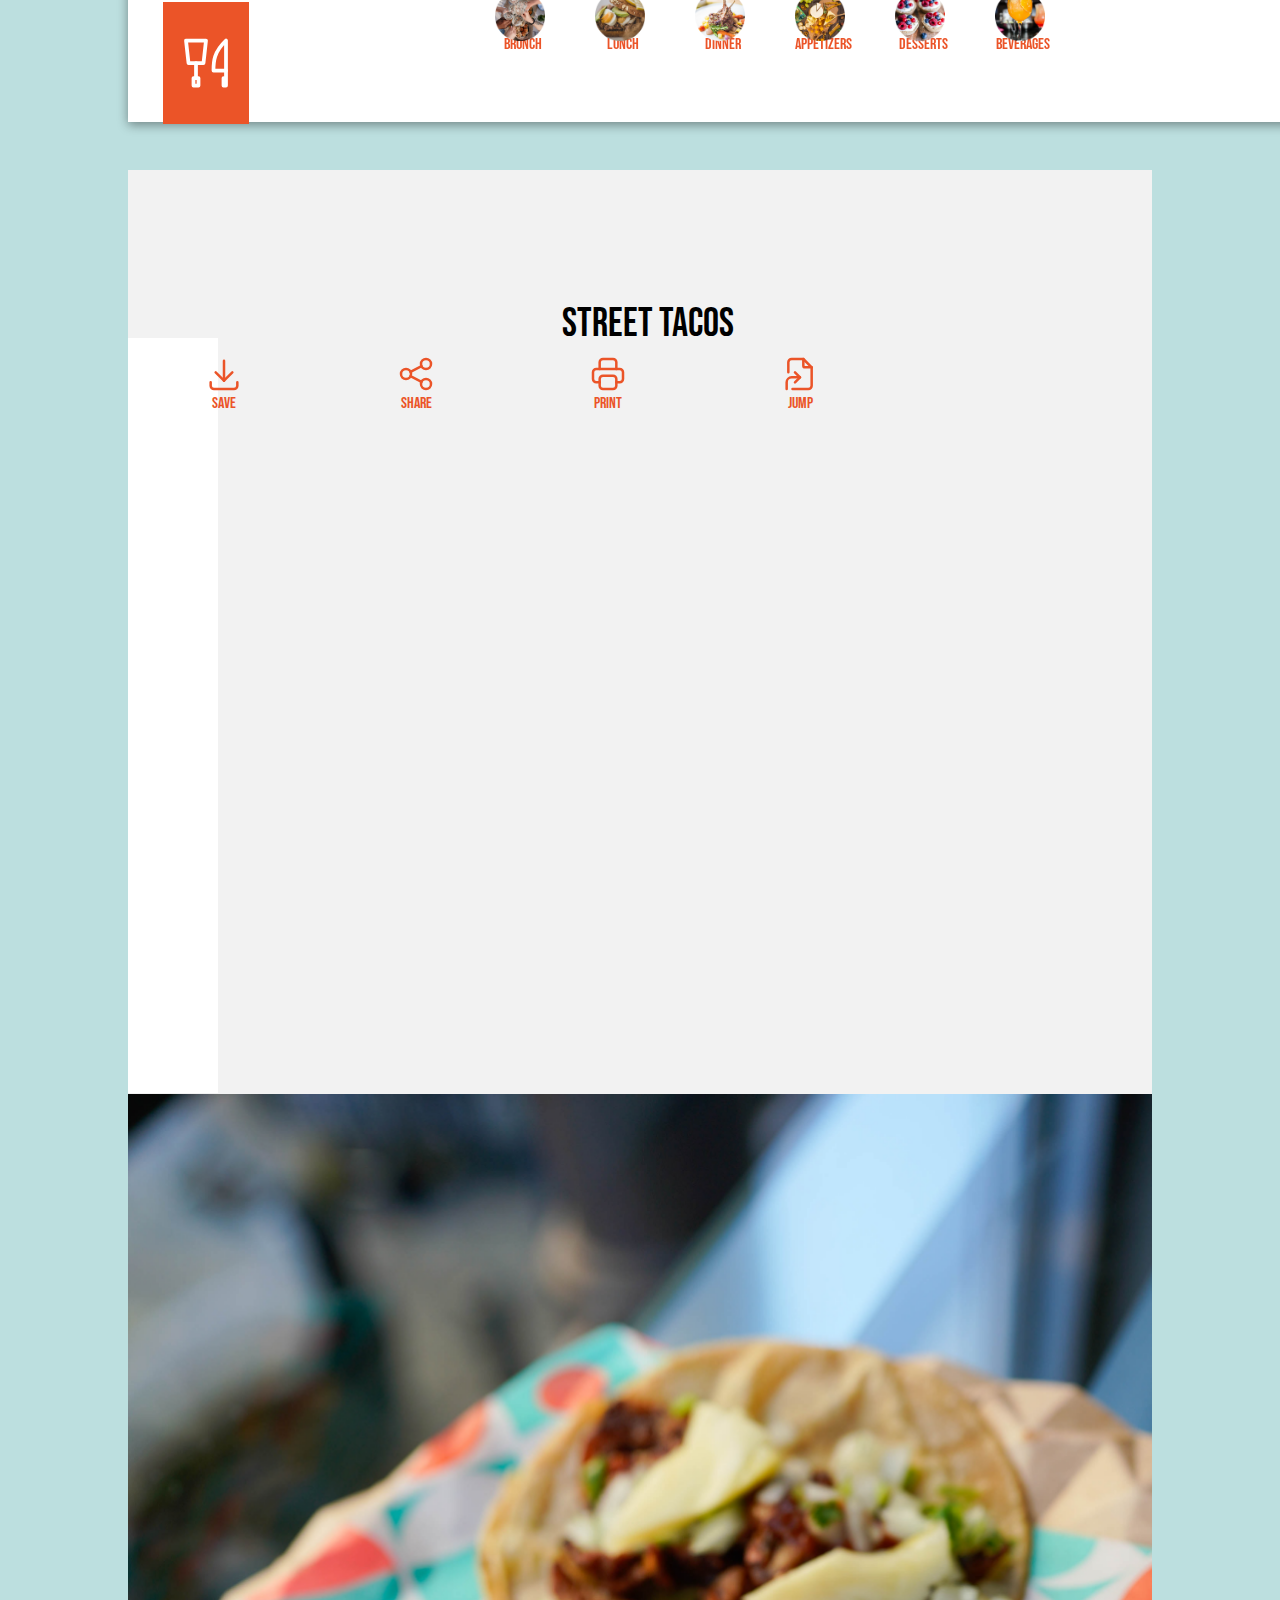
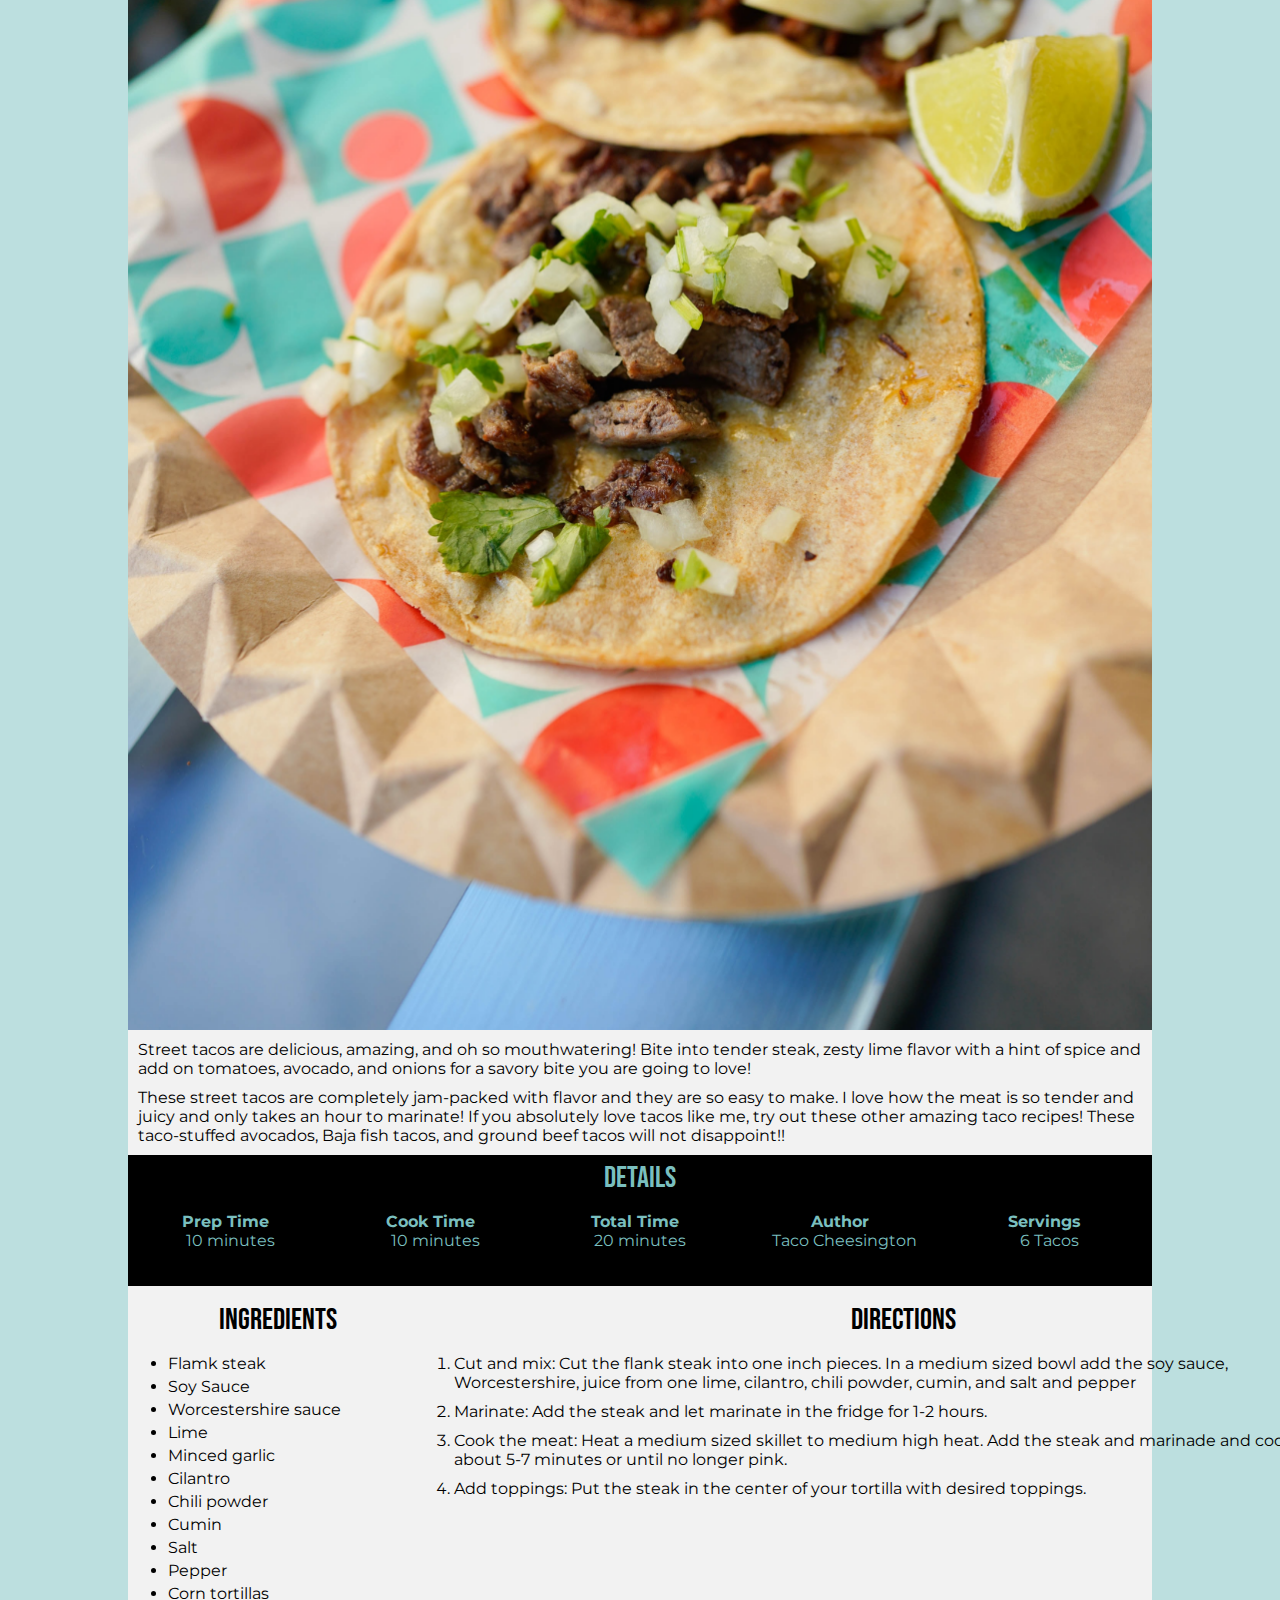
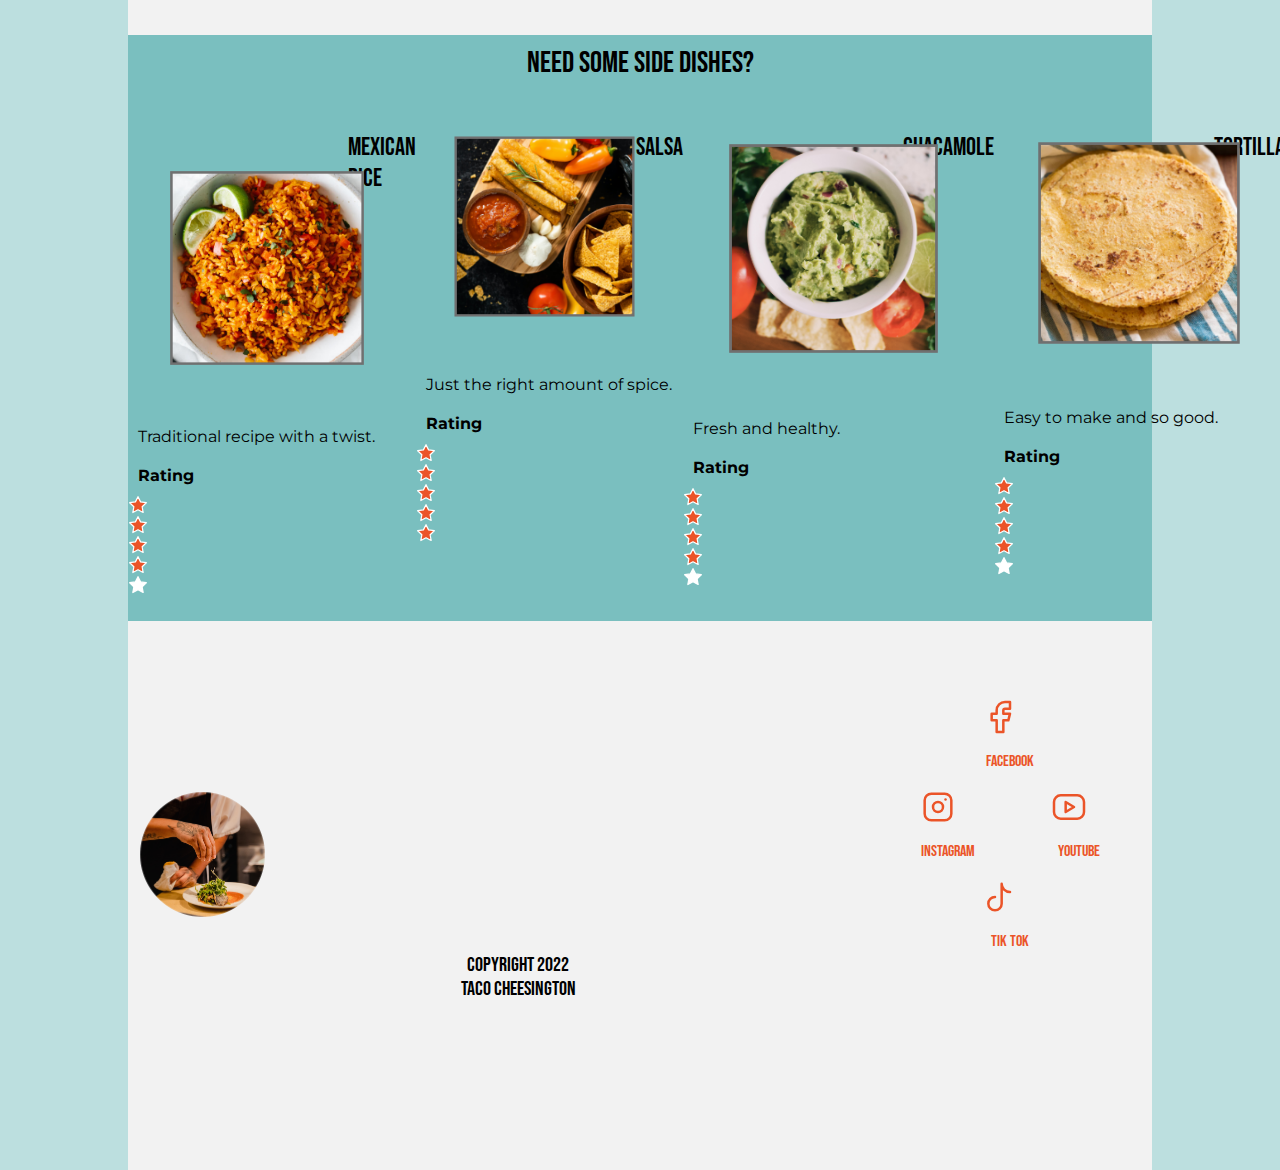
<file: index.html>
<!DOCTYPE html>
<html lang="en">
    <head>
        <meta charset="utf-8">
        <title>Good Eats- Street Tacos</title>
        <meta name="author" content="Minh Dang">

        <link rel="stylesheet" href="styles.css">
    </head>
    <body>
        <header>
            <h1>Street Tacos</h1>
        </header>
        <main>
            <nav id="svg">
            <menu>
                <li><span class="hover-menu save">Save</span><svg xmlns="http://www.w3.org/2000/svg" class="icon icon-tabler icon-tabler-download" width="40" height="40" viewBox="0 0 24 24" stroke-width="1.5" stroke="#EB5428" fill="none" stroke-linecap="round" stroke-linejoin="round">
                    <path stroke="none" d="M0 0h24v24H0z" fill="none"></path>
                    <path d="M4 17v2a2 2 0 0 0 2 2h12a2 2 0 0 0 2 -2v-2"></path>
                    <polyline points="7 11 12 16 17 11"></polyline>
                    <line x1="12" y1="4" x2="12" y2="16"></line>
                  </svg></li>
                
                  <li><span class="hover-menu share">Share</span><svg xmlns="http://www.w3.org/2000/svg" class="icon icon-tabler icon-tabler-share" width="40" height="40" viewBox="0 0 24 24" stroke-width="1.5" stroke="#EB5428" fill="none" stroke-linecap="round" stroke-linejoin="round">
                    <path stroke="none" d="M0 0h24v24H0z" fill="none"></path>
                    <circle cx="6" cy="12" r="3"></circle>
                    <circle cx="18" cy="6" r="3"></circle>
                    <circle cx="18" cy="18" r="3"></circle>
                    <line x1="8.7" y1="10.7" x2="15.3" y2="7.3"></line>
                    <line x1="8.7" y1="13.3" x2="15.3" y2="16.7"></line>
                  </svg></li>

                  <li><span class="hover-menu print">Print</span><svg xmlns="http://www.w3.org/2000/svg" class="icon icon-tabler icon-tabler-printer" width="40" height="40" viewBox="0 0 24 24" stroke-width="1.5" stroke="#EB5428" fill="none" stroke-linecap="round" stroke-linejoin="round">
                    <path stroke="none" d="M0 0h24v24H0z" fill="none"></path>
                    <path d="M17 17h2a2 2 0 0 0 2 -2v-4a2 2 0 0 0 -2 -2h-14a2 2 0 0 0 -2 2v4a2 2 0 0 0 2 2h2"></path>
                    <path d="M17 9v-4a2 2 0 0 0 -2 -2h-6a2 2 0 0 0 -2 2v4"></path>
                    <rect x="7" y="13" width="10" height="8" rx="2"></rect>
                  </svg></li>

                  <li><span class="hover-menu jump">Jump</span><svg xmlns="http://www.w3.org/2000/svg" class="icon icon-tabler icon-tabler-file-symlink" width="40" height="40" viewBox="0 0 24 24" stroke-width="1.5" stroke="#EB5428" fill="none" stroke-linecap="round" stroke-linejoin="round">
                    <path stroke="none" d="M0 0h24v24H0z" fill="none"></path>
                    <path d="M4 21v-4a3 3 0 0 1 3 -3h5"></path>
                    <path d="M9 17l3 -3l-3 -3"></path>
                    <path d="M14 3v4a1 1 0 0 0 1 1h4"></path>
                    <path d="M5 11v-6a2 2 0 0 1 2 -2h7l5 5v11a2 2 0 0 1 -2 2h-9.5"></path>
                  </svg></li>
            </menu>
        </nav>
            <div class="tacos">
                <img src="images/street-tacos.png" alt="street tacos picture">
                <p>Street tacos are delicious, amazing, and oh so mouthwatering! Bite into tender steak, zesty lime flavor with a hint of spice and add on tomatoes, avocado, and onions for a savory bite you are going to love!</p>
                <p>These street tacos are completely jam-packed with flavor and they are so easy to make. I love how the meat is so tender and juicy and only takes an hour to marinate! If you absolutely love tacos like me, try out these other amazing taco recipes! These taco-stuffed avocados, Baja fish tacos, and ground beef tacos will not disappoint!!</p>
            </div>
            <section id="details">
                <h2>Details</h2>
                <div>
                <dl>
                    <dt>Prep Time</dt>
                    <dd>10 minutes</dd>
                </dl>
                <dl>
                    <dt>Cook Time</dt>
                    <dd>10 minutes</dd>
                </dl>
                <dl>
                    <dt>Total Time</dt>
                    <dd>20 minutes</dd>
                </dl>
                <dl>
                    <dt>Author</dt>
                    <dd>Taco Cheesington</dd>
                </dl>
                <dl>
                    <dt>Servings</dt>
                    <dd>6 Tacos</dd>
                </dl>
            </div>
            </section>
            <section id="ingredients">
                <h2>Ingredients</h2>
                <ul>
                    <li>Flamk steak</li>
                    <li>Soy Sauce</li>
                    <li>Worcestershire sauce</li>
                    <li>Lime</li>
                    <li>Minced garlic</li>
                    <li>Cilantro</li>
                    <li>Chili powder</li>
                    <li>Cumin</li>
                    <li>Salt</li>
                    <li>Pepper</li>
                    <li>Corn tortillas</li>
                </ul>
            </section>
            <section id="directions">
                <h2>Directions</h2>
                <ol>
                    <li>Cut and mix: Cut the flank steak into one inch pieces. In a medium sized bowl add the soy sauce, Worcestershire, juice from one lime, cilantro, chili powder, cumin, and salt and pepper</li>
                    <li>Marinate: Add the steak and let marinate in the fridge for 1-2 hours.</li>
                    <li>Cook the meat: Heat a medium sized skillet to medium high heat. Add the steak and marinade and cook for about 5-7 minutes or until no longer pink.</li>
                    <li>Add toppings: Put the steak in the center of your tortilla with desired toppings.</li>
                </ol>
            </section>
            <aside>
                <h2>Need some side dishes?</h2>
                <div class="list">
                    <section>
                        <h3>Mexican Rice</h3>
                        <img src="images/mexican-rice.png" alt="mexican rice dish">
                        <p>Traditional recipe with a twist.</p>
                        <h4>Rating</h4>
                        <svg xmlns="http://www.w3.org/2000/svg" class="icon icon-tabler icon-tabler-star" width="20" height="20" viewBox="0 0 24 24" stroke-width="1.5" stroke="#ffffff" fill="#EB5428" stroke-linecap="round" stroke-linejoin="round">
                            <path stroke="none" d="M0 0h24v24H0z" fill="none"/>
                            <path d="M12 17.75l-6.172 3.245l1.179 -6.873l-5 -4.867l6.9 -1l3.086 -6.253l3.086 6.253l6.9 1l-5 4.867l1.179 6.873z" />
                        </svg>
                        <svg xmlns="http://www.w3.org/2000/svg" class="icon icon-tabler icon-tabler-star" width="20" height="20" viewBox="0 0 24 24" stroke-width="1.5" stroke="#ffffff" fill="#EB5428" stroke-linecap="round" stroke-linejoin="round">
                            <path stroke="none" d="M0 0h24v24H0z" fill="none"/>
                            <path d="M12 17.75l-6.172 3.245l1.179 -6.873l-5 -4.867l6.9 -1l3.086 -6.253l3.086 6.253l6.9 1l-5 4.867l1.179 6.873z" />
                        </svg>
                        <svg xmlns="http://www.w3.org/2000/svg" class="icon icon-tabler icon-tabler-star" width="20" height="20" viewBox="0 0 24 24" stroke-width="1.5" stroke="#ffffff" fill="#EB5428" stroke-linecap="round" stroke-linejoin="round">
                            <path stroke="none" d="M0 0h24v24H0z" fill="none"/>
                            <path d="M12 17.75l-6.172 3.245l1.179 -6.873l-5 -4.867l6.9 -1l3.086 -6.253l3.086 6.253l6.9 1l-5 4.867l1.179 6.873z" />
                        </svg>
                        <svg xmlns="http://www.w3.org/2000/svg" class="icon icon-tabler icon-tabler-star" width="20" height="20" viewBox="0 0 24 24" stroke-width="1.5" stroke="#ffffff" fill="#EB5428" stroke-linecap="round" stroke-linejoin="round">
                            <path stroke="none" d="M0 0h24v24H0z" fill="none"/>
                            <path d="M12 17.75l-6.172 3.245l1.179 -6.873l-5 -4.867l6.9 -1l3.086 -6.253l3.086 6.253l6.9 1l-5 4.867l1.179 6.873z" />
                        </svg>
                        <svg xmlns="http://www.w3.org/2000/svg" class="icon icon-tabler icon-tabler-star" width="20" height="20" viewBox="0 0 24 24" stroke-width="1.5" stroke="#ffffff" fill="#fff" stroke-linecap="round" stroke-linejoin="round">
                            <path stroke="none" d="M0 0h24v24H0z" fill="none"/>
                            <path d="M12 17.75l-6.172 3.245l1.179 -6.873l-5 -4.867l6.9 -1l3.086 -6.253l3.086 6.253l6.9 1l-5 4.867l1.179 6.873z" />
                        </svg>
                    </section>
                    <section>
                        <h3>Salsa</h3>
                        <img src="images/salsa.png" alt="salsa dish">
                        <p>Just the right amount of spice.</p>
                        <h4>Rating</h4>
                        <svg xmlns="http://www.w3.org/2000/svg" class="icon icon-tabler icon-tabler-star" width="20" height="20" viewBox="0 0 24 24" stroke-width="1.5" stroke="#ffffff" fill="#EB5428" stroke-linecap="round" stroke-linejoin="round">
                            <path stroke="none" d="M0 0h24v24H0z" fill="none"/>
                            <path d="M12 17.75l-6.172 3.245l1.179 -6.873l-5 -4.867l6.9 -1l3.086 -6.253l3.086 6.253l6.9 1l-5 4.867l1.179 6.873z" />
                          </svg>
                          <svg xmlns="http://www.w3.org/2000/svg" class="icon icon-tabler icon-tabler-star" width="20" height="20" viewBox="0 0 24 24" stroke-width="1.5" stroke="#ffffff" fill="#EB5428" stroke-linecap="round" stroke-linejoin="round">
                            <path stroke="none" d="M0 0h24v24H0z" fill="none"/>
                            <path d="M12 17.75l-6.172 3.245l1.179 -6.873l-5 -4.867l6.9 -1l3.086 -6.253l3.086 6.253l6.9 1l-5 4.867l1.179 6.873z" />
                          </svg>
                          <svg xmlns="http://www.w3.org/2000/svg" class="icon icon-tabler icon-tabler-star" width="20" height="20" viewBox="0 0 24 24" stroke-width="1.5" stroke="#ffffff" fill="#EB5428" stroke-linecap="round" stroke-linejoin="round">
                            <path stroke="none" d="M0 0h24v24H0z" fill="none"/>
                            <path d="M12 17.75l-6.172 3.245l1.179 -6.873l-5 -4.867l6.9 -1l3.086 -6.253l3.086 6.253l6.9 1l-5 4.867l1.179 6.873z" />
                          </svg>
                          <svg xmlns="http://www.w3.org/2000/svg" class="icon icon-tabler icon-tabler-star" width="20" height="20" viewBox="0 0 24 24" stroke-width="1.5" stroke="#ffffff" fill="#EB5428" stroke-linecap="round" stroke-linejoin="round">
                            <path stroke="none" d="M0 0h24v24H0z" fill="none"/>
                            <path d="M12 17.75l-6.172 3.245l1.179 -6.873l-5 -4.867l6.9 -1l3.086 -6.253l3.086 6.253l6.9 1l-5 4.867l1.179 6.873z" />
                          </svg>
                          <svg xmlns="http://www.w3.org/2000/svg" class="icon icon-tabler icon-tabler-star" width="20" height="20" viewBox="0 0 24 24" stroke-width="1.5" stroke="#ffffff" fill="#EB5428" stroke-linecap="round" stroke-linejoin="round">
                            <path stroke="none" d="M0 0h24v24H0z" fill="none"/>
                            <path d="M12 17.75l-6.172 3.245l1.179 -6.873l-5 -4.867l6.9 -1l3.086 -6.253l3.086 6.253l6.9 1l-5 4.867l1.179 6.873z" />
                          </svg>
                    </section>
                    <section>
                        <h3>Guacamole</h3>
                        <img src="images/guacamole.png" alt="guacamole dish">
                        <p>Fresh and healthy.</p>
                        <h4>Rating</h4>
                        <svg xmlns="http://www.w3.org/2000/svg" class="icon icon-tabler icon-tabler-star" width="20" height="20" viewBox="0 0 24 24" stroke-width="1.5" stroke="#ffffff" fill="#EB5428" stroke-linecap="round" stroke-linejoin="round">
                            <path stroke="none" d="M0 0h24v24H0z" fill="none"/>
                            <path d="M12 17.75l-6.172 3.245l1.179 -6.873l-5 -4.867l6.9 -1l3.086 -6.253l3.086 6.253l6.9 1l-5 4.867l1.179 6.873z" />
                          </svg>
                          <svg xmlns="http://www.w3.org/2000/svg" class="icon icon-tabler icon-tabler-star" width="20" height="20" viewBox="0 0 24 24" stroke-width="1.5" stroke="#ffffff" fill="#EB5428" stroke-linecap="round" stroke-linejoin="round">
                            <path stroke="none" d="M0 0h24v24H0z" fill="none"/>
                            <path d="M12 17.75l-6.172 3.245l1.179 -6.873l-5 -4.867l6.9 -1l3.086 -6.253l3.086 6.253l6.9 1l-5 4.867l1.179 6.873z" />
                          </svg>
                          <svg xmlns="http://www.w3.org/2000/svg" class="icon icon-tabler icon-tabler-star" width="20" height="20" viewBox="0 0 24 24" stroke-width="1.5" stroke="#ffffff" fill="#EB5428" stroke-linecap="round" stroke-linejoin="round">
                            <path stroke="none" d="M0 0h24v24H0z" fill="none"/>
                            <path d="M12 17.75l-6.172 3.245l1.179 -6.873l-5 -4.867l6.9 -1l3.086 -6.253l3.086 6.253l6.9 1l-5 4.867l1.179 6.873z" />
                          </svg>
                          <svg xmlns="http://www.w3.org/2000/svg" class="icon icon-tabler icon-tabler-star" width="20" height="20" viewBox="0 0 24 24" stroke-width="1.5" stroke="#ffffff" fill="#EB5428" stroke-linecap="round" stroke-linejoin="round">
                            <path stroke="none" d="M0 0h24v24H0z" fill="none"/>
                            <path d="M12 17.75l-6.172 3.245l1.179 -6.873l-5 -4.867l6.9 -1l3.086 -6.253l3.086 6.253l6.9 1l-5 4.867l1.179 6.873z" />
                          </svg>
                          <svg xmlns="http://www.w3.org/2000/svg" class="icon icon-tabler icon-tabler-star" width="20" height="20" viewBox="0 0 24 24" stroke-width="1.5" stroke="#ffffff" fill="#fff" stroke-linecap="round" stroke-linejoin="round">
                            <path stroke="none" d="M0 0h24v24H0z" fill="none"/>
                            <path d="M12 17.75l-6.172 3.245l1.179 -6.873l-5 -4.867l6.9 -1l3.086 -6.253l3.086 6.253l6.9 1l-5 4.867l1.179 6.873z" />
                          </svg>
                    </section>
                    <section>
                        <h3>Tortillas</h3>
                        <img src="images/tortillas.png" alt="tortilla dish">
                        <p>Easy to make and so good.</p>
                        <h4>Rating</h4>
                        <svg xmlns="http://www.w3.org/2000/svg" class="icon icon-tabler icon-tabler-star" width="20" height="20" viewBox="0 0 24 24" stroke-width="1.5" stroke="#ffffff" fill="#EB5428" stroke-linecap="round" stroke-linejoin="round">
                            <path stroke="none" d="M0 0h24v24H0z" fill="none"/>
                            <path d="M12 17.75l-6.172 3.245l1.179 -6.873l-5 -4.867l6.9 -1l3.086 -6.253l3.086 6.253l6.9 1l-5 4.867l1.179 6.873z" />
                          </svg>
                          <svg xmlns="http://www.w3.org/2000/svg" class="icon icon-tabler icon-tabler-star" width="20" height="20" viewBox="0 0 24 24" stroke-width="1.5" stroke="#ffffff" fill="#EB5428" stroke-linecap="round" stroke-linejoin="round">
                            <path stroke="none" d="M0 0h24v24H0z" fill="none"/>
                            <path d="M12 17.75l-6.172 3.245l1.179 -6.873l-5 -4.867l6.9 -1l3.086 -6.253l3.086 6.253l6.9 1l-5 4.867l1.179 6.873z" />
                          </svg>
                          <svg xmlns="http://www.w3.org/2000/svg" class="icon icon-tabler icon-tabler-star" width="20" height="20" viewBox="0 0 24 24" stroke-width="1.5" stroke="#ffffff" fill="#EB5428" stroke-linecap="round" stroke-linejoin="round">
                            <path stroke="none" d="M0 0h24v24H0z" fill="none"/>
                            <path d="M12 17.75l-6.172 3.245l1.179 -6.873l-5 -4.867l6.9 -1l3.086 -6.253l3.086 6.253l6.9 1l-5 4.867l1.179 6.873z" />
                          </svg>
                          <svg xmlns="http://www.w3.org/2000/svg" class="icon icon-tabler icon-tabler-star" width="20" height="20" viewBox="0 0 24 24" stroke-width="1.5" stroke="#ffffff" fill="#EB5428" stroke-linecap="round" stroke-linejoin="round">
                            <path stroke="none" d="M0 0h24v24H0z" fill="none"/>
                            <path d="M12 17.75l-6.172 3.245l1.179 -6.873l-5 -4.867l6.9 -1l3.086 -6.253l3.086 6.253l6.9 1l-5 4.867l1.179 6.873z" />
                          </svg>
                          <svg xmlns="http://www.w3.org/2000/svg" class="icon icon-tabler icon-tabler-star" width="20" height="20" viewBox="0 0 24 24" stroke-width="1.5" stroke="#ffffff" fill="#fff" stroke-linecap="round" stroke-linejoin="round">
                            <path stroke="none" d="M0 0h24v24H0z" fill="none"/>
                            <path d="M12 17.75l-6.172 3.245l1.179 -6.873l-5 -4.867l6.9 -1l3.086 -6.253l3.086 6.253l6.9 1l-5 4.867l1.179 6.873z" />
                          </svg>
                    </section>
                </div>
            </aside>
            <section id="main-nav">
                <nav>
                    <h2>Main Navigation</h2>
                    <input type="checkbox" id="dropdown">
                    <label for="dropdown">  
                            <div><span class="menu">Menu</span><svg xmlns="http://www.w3.org/2000/svg" width="40" height="40" class="hamburger-icon hamburger-hover" style="enable-background:new 0 0 40 40" xml:space="preserve">
                            <path d="M36 17.6c.1 1.8.1 3.6.1 5.4.1 2.7 0 5.5-.9 8-.5 1.4-1.3 2.6-2.4 3.6-3.3 2.7-6 2.4-12.6 2.4-4.6 0-9.2.2-12.2-1.9-2.5-1.8-3.6-4.2-3.8-7.1-.2-3.6.1-7.2.1-10.8 0-2.6.6-5.1 1.9-7.4 2.5-4.5 7.3-7.5 12.4-8 .4-.1.9-.1 1.4-.1 5.2 0 10.1 2.6 13 6.8 1 1.5 1.8 3.1 2.3 4.9.4 1.3.6 2.7.7 4.2z" style="fill:none;stroke:#eb5428;stroke-width:2;stroke-miterlimit:10"></path>
                            <path d="M36.1 22.6c0 .5-.1 1-.5 1.4-.5.7-1.4 1.2-2.6 1.3-2.8.2-5.8.1-8.6.1h-12c-1.3 0-2.6 0-3.8-.1-1.1 0-2.4 0-3.3-.6-.8-.6-1.2-1.4-1.2-2.2 0-.9.3-1.8 1.5-2.3.9-.4 2-.5 3.1-.5 1.4 0 2.8-.1 4.3-.1h14.5c1.2 0 2.3 0 3.5.1 1.7.1 3.3-.1 4.4 1 .3.6.7 1.3.7 1.9z" style="fill:none;stroke:#fff;stroke-width:2.0832;stroke-miterlimit:10"></path>
                            <path d="M38.5 22.6c0 .9-.2 1.7-.5 2.5-.6 1.3-1.7 2.1-3 2.2-3.3.3-6.7.2-9.9.2H11.2c-1.5 0-3-.1-4.4-.1-1.3-.1-2.8 0-3.8-1-.9-1-1.3-2.5-1.3-3.8 0-1.6.3-3.1 1.7-4 1-.7 2.3-.8 3.5-.8 1.6-.1 3.3-.1 4.9-.1H28.5c1.3 0 2.7 0 4 .1 2 .1 3.8-.1 5.1 1.7.5.9.9 2 .9 3.1z" style="fill:none;stroke:#eb5428;stroke-width:2.9408;stroke-miterlimit:10"></path></svg></div>
                    </label>
                    <ul>
                        <li>
                            <a href="#home">
                            <svg xmlns="http://www.w3.org/2000/svg" class="icon icon-tabler icon-tabler-tools-kitchen" width="60" height="60" viewBox="0 0 24 24" stroke-width="1.5" stroke="#ffffff" fill="none" stroke-linecap="round" stroke-linejoin="round">
                            <path stroke="none" d="M0 0h24v24H0z" fill="none"/>
                            <path d="M4 3h8l-1 9h-6z" />
                            <path d="M7 18h2v3h-2z" />
                            <path d="M20 3v12h-5c-.023 -3.681 .184 -7.406 5 -12z" />
                            <path d="M20 15v6h-1v-3" />
                            <line x1="8" y1="12" x2="8" y2="18" />
                            </svg>
                            </a>
                        </li>
                        <li><a href="#brunch"><span class="nav-text">Brunch</span></a><img src="images/brunch.png" alt="brunch" class="brunch"></li>

                        <li><a href="#lunch"><span class="nav-text">Lunch</span></a><img src="images/lunch.png" alt="lunch" class="lunch"></li>

                        <li><a href="#dinner"><span class="nav-text">Dinner</span></a><img src="images/dinner.png" alt="dinner" class="dinner"></li>

                        <li><a href="#appetizers"><span class="nav-text">Appetizers</span></a><img src="images/appetizers.png" alt="appetizers" class="appetizers"></li>

                        <li><a href="#desserts"><span class="nav-text">Desserts</span></a><img src="images/desserts.png" alt="desserts" class="desserts"></li>

                        <li class="nav-hover"><a href="#beverages"><span class="nav-text">Beverages</span></a><img src="images/beverages.png" alt="beverages" class="beverages"></li>
                        <li>
                            <span class="avatar">Sign In</span><svg xmlns="http://www.w3.org/2000/svg" class="icon icon-tabler icon-tabler-user-circle" width="40" height="40" viewBox="0 0 24 24" stroke-width="1.5" stroke="#ffffff" fill="none" stroke-linecap="round" stroke-linejoin="round">
                            <path stroke="none" d="M0 0h24v24H0z" fill="none"></path>
                            <circle cx="12" cy="12" r="9"></circle>
                            <circle cx="12" cy="10" r="3"></circle>
                            <path d="M6.168 18.849a4 4 0 0 1 3.832 -2.849h4a4 4 0 0 1 3.834 2.855"></path>
                          </svg>
                        </li>
                    </ul>
                </nav> 
                </section>
                <div class="search">
                    <input type="search" id="site-search" name="site-search" placeholder="Find a recipe">
                    <button type="submit">
                    <svg xmlns="http://www.w3.org/2000/svg" class="icon icon-tabler icon-tabler-search" width="40" height="40" viewBox="0 0 24 24" stroke-width="1.5" stroke="#EB5428" fill="none" stroke-linecap="round" stroke-linejoin="round">
                        <path stroke="none" d="M0 0h24v24H0z" fill="none"/>
                        <circle cx="10" cy="10" r="7" />
                        <line x1="21" y1="21" x2="15" y2="15" />
                    </svg></button>
                </div>   
            
            <section id="connect">
                <h2>Social Media Links</h2>
                <ul>
                    <figure>
                        <a href="#facebook">
                            <svg xmlns="http://www.w3.org/2000/svg" class="icon icon-tabler icon-tabler-brand-facebook" width="40" height="40" viewBox="0 0 24 24" stroke-width="1.5" stroke="#EB5428" fill="none" stroke-linecap="round" stroke-linejoin="round">
                                <path stroke="none" d="M0 0h24v24H0z" fill="none"/>
                                <path d="M7 10v4h3v7h4v-7h3l1 -4h-4v-2a1 1 0 0 1 1 -1h3v-4h-3a5 5 0 0 0 -5 5v2h-3" />
                              </svg>
                            <li>Facebook</li>
                        </a>
                    </figure>
                    <figure>
                        <a href="instagram">
                            <svg xmlns="http://www.w3.org/2000/svg" class="icon icon-tabler icon-tabler-brand-instagram" width="40" height="40" viewBox="0 0 24 24" stroke-width="1.5" stroke="#EB5428" fill="none" stroke-linecap="round" stroke-linejoin="round">
                                <path stroke="none" d="M0 0h24v24H0z" fill="none"/>
                                <rect x="4" y="4" width="16" height="16" rx="4" />
                                <circle cx="12" cy="12" r="3" />
                                <line x1="16.5" y1="7.5" x2="16.5" y2="7.501" />
                              </svg>
                            <li>Instagram</li>
                        </a>
                    </figure>
                    <figure>
                        <a href="#youtube">
                            <svg xmlns="http://www.w3.org/2000/svg" class="icon icon-tabler icon-tabler-brand-youtube" width="40" height="40" viewBox="0 0 24 24" stroke-width="1.5" stroke="#EB5428" fill="none" stroke-linecap="round" stroke-linejoin="round">
                                <path stroke="none" d="M0 0h24v24H0z" fill="none"/>
                                <rect x="3" y="5" width="18" height="14" rx="4" />
                                <path d="M10 9l5 3l-5 3z" />
                              </svg>
                            <li>Youtube</li>
                        </a>
                    </figure>
                    <figure>
                        <a href="#tiktok">
                            <svg xmlns="http://www.w3.org/2000/svg" class="icon icon-tabler icon-tabler-brand-tiktok" width="40" height="40" viewBox="0 0 24 24" stroke-width="1.5" stroke="#EB5428" fill="none" stroke-linecap="round" stroke-linejoin="round">
                                <path stroke="none" d="M0 0h24v24H0z" fill="none"/>
                                <path d="M9 12a4 4 0 1 0 4 4v-12a5 5 0 0 0 5 5" />
                              </svg>
                            <li>Tik Tok</li>
                        </a>
                    </figure>
                </ul>
            </section>
        </main>
        <footer>
                <h2>Good Eats</h2>
                <p>Copyright 2022 <br>Taco Cheesington</p>
                <img src="images/taco-cheesington.png" alt="taco cheesington" width="249" height="249">
        </footer>
    </body>
</html>
</file>
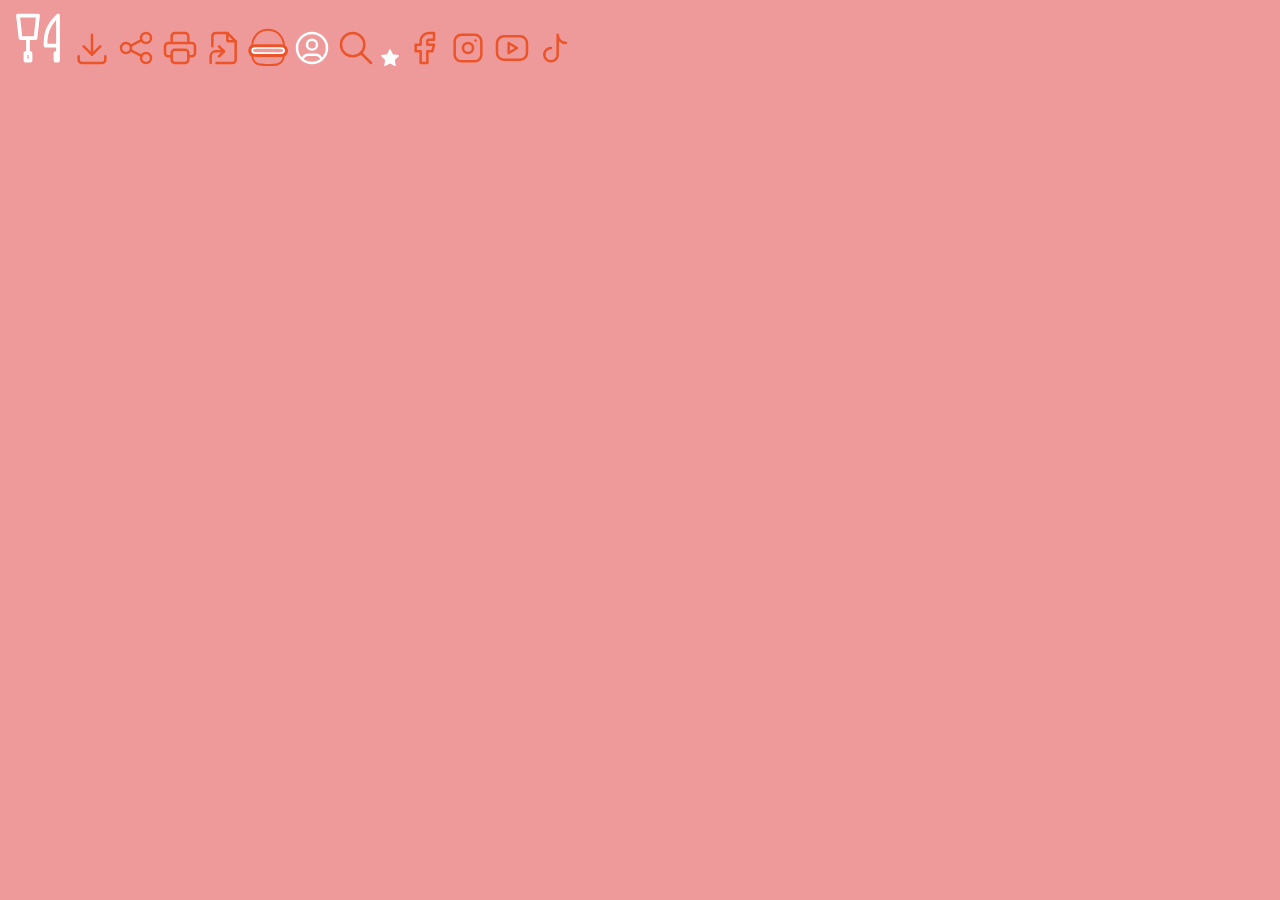
<file: svg.html>
<!DOCTYPE html>
<html lang="en">
<head>
    <meta charset="UTF-8">
    <meta http-equiv="X-UA-Compatible" content="IE=edge">
    <meta name="viewport" content="width=device-width, initial-scale=1.0">
    <title>SVGs</title>
    <style>
    body {
      background-color: #EF9A9A;
    }
    </style>
</head>
<body>
    <!--logo-->
    <svg xmlns="http://www.w3.org/2000/svg" class="icon icon-tabler icon-tabler-tools-kitchen" width="60" height="60" viewBox="0 0 24 24" stroke-width="1.5" stroke="#ffffff" fill="none" stroke-linecap="round" stroke-linejoin="round">
        <path stroke="none" d="M0 0h24v24H0z" fill="none"/>
        <path d="M4 3h8l-1 9h-6z" />
        <path d="M7 18h2v3h-2z" />
        <path d="M20 3v12h-5c-.023 -3.681 .184 -7.406 5 -12z" />
        <path d="M20 15v6h-1v-3" />
        <line x1="8" y1="12" x2="8" y2="18" />
      </svg>
    <!--save-->
    <svg xmlns="http://www.w3.org/2000/svg" class="icon icon-tabler icon-tabler-download" width="40" height="40" viewBox="0 0 24 24" stroke-width="1.5" stroke="#EB5428" fill="none" stroke-linecap="round" stroke-linejoin="round">
        <path stroke="none" d="M0 0h24v24H0z" fill="none"/>
        <path d="M4 17v2a2 2 0 0 0 2 2h12a2 2 0 0 0 2 -2v-2" />
        <polyline points="7 11 12 16 17 11" />
        <line x1="12" y1="4" x2="12" y2="16" />
      </svg>
    <!--share-->
    <svg xmlns="http://www.w3.org/2000/svg" class="icon icon-tabler icon-tabler-share" width="40" height="40" viewBox="0 0 24 24" stroke-width="1.5" stroke="#EB5428" fill="none" stroke-linecap="round" stroke-linejoin="round">
        <path stroke="none" d="M0 0h24v24H0z" fill="none"/>
        <circle cx="6" cy="12" r="3" />
        <circle cx="18" cy="6" r="3" />
        <circle cx="18" cy="18" r="3" />
        <line x1="8.7" y1="10.7" x2="15.3" y2="7.3" />
        <line x1="8.7" y1="13.3" x2="15.3" y2="16.7" />
      </svg>
    <!--print-->
    <svg xmlns="http://www.w3.org/2000/svg" class="icon icon-tabler icon-tabler-printer" width="40" height="40" viewBox="0 0 24 24" stroke-width="1.5" stroke="#EB5428" fill="none" stroke-linecap="round" stroke-linejoin="round">
        <path stroke="none" d="M0 0h24v24H0z" fill="none"/>
        <path d="M17 17h2a2 2 0 0 0 2 -2v-4a2 2 0 0 0 -2 -2h-14a2 2 0 0 0 -2 2v4a2 2 0 0 0 2 2h2" />
        <path d="M17 9v-4a2 2 0 0 0 -2 -2h-6a2 2 0 0 0 -2 2v4" />
        <rect x="7" y="13" width="10" height="8" rx="2" />
      </svg>
    <!--jump-->
    <svg xmlns="http://www.w3.org/2000/svg" class="icon icon-tabler icon-tabler-file-symlink" width="40" height="40" viewBox="0 0 24 24" stroke-width="1.5" stroke="#EB5428" fill="none" stroke-linecap="round" stroke-linejoin="round">
        <path stroke="none" d="M0 0h24v24H0z" fill="none"/>
        <path d="M4 21v-4a3 3 0 0 1 3 -3h5" />
        <path d="M9 17l3 -3l-3 -3" />
        <path d="M14 3v4a1 1 0 0 0 1 1h4" />
        <path d="M5 11v-6a2 2 0 0 1 2 -2h7l5 5v11a2 2 0 0 1 -2 2h-9.5" />
      </svg>
    <!--hamburger-->
    <svg xmlns="http://www.w3.org/2000/svg" width="40" height="40" style="enable-background:new 0 0 40 40" xml:space="preserve">
        <path d="M36 17.6c.1 1.8.1 3.6.1 5.4.1 2.7 0 5.5-.9 8-.5 1.4-1.3 2.6-2.4 3.6-3.3 2.7-6 2.4-12.6 2.4-4.6 0-9.2.2-12.2-1.9-2.5-1.8-3.6-4.2-3.8-7.1-.2-3.6.1-7.2.1-10.8 0-2.6.6-5.1 1.9-7.4 2.5-4.5 7.3-7.5 12.4-8 .4-.1.9-.1 1.4-.1 5.2 0 10.1 2.6 13 6.8 1 1.5 1.8 3.1 2.3 4.9.4 1.3.6 2.7.7 4.2z" style="fill:none;stroke:#eb5428;stroke-width:2;stroke-miterlimit:10"/>
        <path d="M36.1 22.6c0 .5-.1 1-.5 1.4-.5.7-1.4 1.2-2.6 1.3-2.8.2-5.8.1-8.6.1h-12c-1.3 0-2.6 0-3.8-.1-1.1 0-2.4 0-3.3-.6-.8-.6-1.2-1.4-1.2-2.2 0-.9.3-1.8 1.5-2.3.9-.4 2-.5 3.1-.5 1.4 0 2.8-.1 4.3-.1h14.5c1.2 0 2.3 0 3.5.1 1.7.1 3.3-.1 4.4 1 .3.6.7 1.3.7 1.9z" style="fill:none;stroke:#fff;stroke-width:2.0832;stroke-miterlimit:10"/>
        <path d="M38.5 22.6c0 .9-.2 1.7-.5 2.5-.6 1.3-1.7 2.1-3 2.2-3.3.3-6.7.2-9.9.2H11.2c-1.5 0-3-.1-4.4-.1-1.3-.1-2.8 0-3.8-1-.9-1-1.3-2.5-1.3-3.8 0-1.6.3-3.1 1.7-4 1-.7 2.3-.8 3.5-.8 1.6-.1 3.3-.1 4.9-.1H28.5c1.3 0 2.7 0 4 .1 2 .1 3.8-.1 5.1 1.7.5.9.9 2 .9 3.1z" style="fill:none;stroke:#eb5428;stroke-width:2.9408;stroke-miterlimit:10"/>
      </svg>
    <!--avatar-->
    <svg xmlns="http://www.w3.org/2000/svg" class="icon icon-tabler icon-tabler-user-circle" width="40" height="40" viewBox="0 0 24 24" stroke-width="1.5" stroke="#ffffff" fill="none" stroke-linecap="round" stroke-linejoin="round">
        <path stroke="none" d="M0 0h24v24H0z" fill="none"/>
        <circle cx="12" cy="12" r="9" />
        <circle cx="12" cy="10" r="3" />
        <path d="M6.168 18.849a4 4 0 0 1 3.832 -2.849h4a4 4 0 0 1 3.834 2.855" />
      </svg>
    <!--search-->
    <svg xmlns="http://www.w3.org/2000/svg" class="icon icon-tabler icon-tabler-search" width="40" height="40" viewBox="0 0 24 24" stroke-width="1.5" stroke="#EB5428" fill="none" stroke-linecap="round" stroke-linejoin="round">
        <path stroke="none" d="M0 0h24v24H0z" fill="none"/>
        <circle cx="10" cy="10" r="7" />
        <line x1="21" y1="21" x2="15" y2="15" />
    </svg>
    <!--star-->
    <svg xmlns="http://www.w3.org/2000/svg" class="icon icon-tabler icon-tabler-star" width="20" height="20" viewBox="0 0 24 24" stroke-width="1.5" stroke="#ffffff" fill="#ffffff" stroke-linecap="round" stroke-linejoin="round">
      <path stroke="none" d="M0 0h24v24H0z" fill="none"/>
      <path d="M12 17.75l-6.172 3.245l1.179 -6.873l-5 -4.867l6.9 -1l3.086 -6.253l3.086 6.253l6.9 1l-5 4.867l1.179 6.873z" />
    </svg>
    <!--facebook-->
    <svg xmlns="http://www.w3.org/2000/svg" class="icon icon-tabler icon-tabler-brand-facebook" width="40" height="40" viewBox="0 0 24 24" stroke-width="1.5" stroke="#EB5428" fill="none" stroke-linecap="round" stroke-linejoin="round">
        <path stroke="none" d="M0 0h24v24H0z" fill="none"/>
        <path d="M7 10v4h3v7h4v-7h3l1 -4h-4v-2a1 1 0 0 1 1 -1h3v-4h-3a5 5 0 0 0 -5 5v2h-3" />
      </svg>
    <!--instagram-->
    <svg xmlns="http://www.w3.org/2000/svg" class="icon icon-tabler icon-tabler-brand-instagram" width="40" height="40" viewBox="0 0 24 24" stroke-width="1.5" stroke="#EB5428" fill="none" stroke-linecap="round" stroke-linejoin="round">
        <path stroke="none" d="M0 0h24v24H0z" fill="none"/>
        <rect x="4" y="4" width="16" height="16" rx="4" />
        <circle cx="12" cy="12" r="3" />
        <line x1="16.5" y1="7.5" x2="16.5" y2="7.501" />
      </svg>
    <!--youtube-->
    <svg xmlns="http://www.w3.org/2000/svg" class="icon icon-tabler icon-tabler-brand-youtube" width="40" height="40" viewBox="0 0 24 24" stroke-width="1.5" stroke="#EB5428" fill="none" stroke-linecap="round" stroke-linejoin="round">
        <path stroke="none" d="M0 0h24v24H0z" fill="none"/>
        <rect x="3" y="5" width="18" height="14" rx="4" />
        <path d="M10 9l5 3l-5 3z" />
      </svg>
    <!--tiktok-->
    <svg xmlns="http://www.w3.org/2000/svg" class="icon icon-tabler icon-tabler-brand-tiktok" width="40" height="40" viewBox="0 0 24 24" stroke-width="1.5" stroke="#EB5428" fill="none" stroke-linecap="round" stroke-linejoin="round">
        <path stroke="none" d="M0 0h24v24H0z" fill="none"/>
        <path d="M9 12a4 4 0 1 0 4 4v-12a5 5 0 0 0 5 5" />
      </svg>
</body>
</html>
</file>
<file: styles.css>
@import url('https://fonts.googleapis.com/css2?family=Bebas+Neue&family=Montserrat:ital,wght@0,400;0,700;1,400&display=swap');

:root{
    --black: #0D0D0D;
    --white: #F2F2F2;
    --teal: #7ABFBF;
    --lt-teal: rgba(122, 191, 191, .5);
    --orange: #EB5428;

    --font:'Bebas Neue', 'Montserrat', sans-serif;
}
html{
    font-family: var(--font);
    background-color: var(--lt-teal);
}
body{
    width: 80%;
    max-width: 12800px;
    min-width: 414px;
    background-color: var(--white);
    margin: 0 auto;
    box-sizing: border-box;
}
a{
    text-decoration: none;
}
h1, h2, nav a, nav span{
    font-family: 'Bebas Neue', sans-serif;
    text-align: center;
    margin: 0 auto;
}
p, dd, dt, li, h4{
    font-family: 'Montserrat', sans-serif;
    margin: 10px;
}
h1 {
    font-size: 40px;
    text-align: center;
    padding-top: 180px;
}

h2 {
    font-size: 30px;
}

h3 {
    font-size: 25px;
}
#svg{
    background-color: white;
    display: flex;
    justify-content: center;
}
#svg menu{
    list-style-type: none;
    display: flex;
    padding: 0 1rem;
    margin-bottom: 0;
    gap: 2em;
}
#svg menu li{
    display: flex;
    flex-direction: column-reverse;
    color: #EB5428;
}
.tacos{
    max-width: 100%;
    max-height: 100%;
}
  
.tacos img {
    display: block;
    max-width: 100%;
    max-height: 100%;
    margin: auto;
}
dl{
    padding: 0 1rem;
}
dt, dd{
display: inline-block;
margin: 0;
}

dt {
font-weight: bold;
margin-right: 10px;
}
ol{
    padding: 0 1rem;
}
aside{
    background-color: var(--teal);
    padding: 1rem 0;
}
aside img{
    float: left;
    transform: scale(65%);
    margin-top: -100px;
    margin-left: -10px;

}
aside h3{
    margin-left: 220px;
}
.list{
    padding: 1rem 0;
}
h4{
    font-weight: bold;
}
#connect h2{
    visibility: hidden;
}
#connect{
    display: block;
    padding: 0;
}

#connect ul{
    list-style: none;
    text-align: center;
    justify-content: center;

}
#connect li{
    color: var(--orange);
    font: 16px 'Bebas Neue';

}
#connect figure{
    display: inline-block;
    margin-left: 0;
    margin-top: -10px
}
footer{
    display: grid;
}
footer h2{
    visibility: hidden;
}
footer p{
    grid-row: 2/2;
    font: 20px 'Bebas Neue';
    text-align: center;
    margin: 0 auto;
    padding:0;
}
footer img{
    grid-row: 1/2;
    display: block;
    max-width: 100%;
    max-height: 100%;
    margin: 0 auto;
    padding: 1rem 0;
   
}
#main-nav h2{
    visibility: hidden;
}

#main-nav {
    width: 414px;
    height: 125px;
    margin-top: -40px;
    background-color: #FFFFFF;
    box-shadow: 0 3px 10px rgb(0 0 0 / 0.4);
    position: fixed;
    top: 0;
    z-index: 1;
    text-transform: uppercase;
    font-size: 20px;
}

 
#main-nav {
    width: 80%;
    height: 125px;
    margin-top: -40px;
    background-color: #FFFFFF;
    box-shadow: 0 3px 10px rgb(0 0 0 / 0.4);
    position: fixed;
    top: 0;
    z-index: 1;
    text-transform: uppercase;
    font-size: 20px;
}
 
#main-nav h2 {
    height: 1px;
}
 
#main-nav ul {
    text-align: center;
    background-color: #FFFFFF;
    margin: 0;
    padding: 0;
    overflow: hidden;
    max-height: 0;
    transition: max-height .2s ease-out;
}
 
#main-nav li a {
    display: block;
    padding: 20px 20px;
    margin-bottom: 2px;
    text-decoration: none;
    color: #EB5428;
}

label {
    cursor: pointer;
    display: inline-block;
    padding: 11px;
    position: relative;
    user-select: none;
}

#main-nav label span {
    display: block;
    position: relative;
    left: 73px;
    bottom: -80px;
    transition: background-color .2s ease-out;
}

#main-nav label span:before, #main-nav label span:after {
    content: '';
    display: block;
    height: 100%;
    position: absolute;
    transition: all .2s ease-out;
    width: 100%;
}
#main-nav label span:before {
    top: 5px;
}
#main-nav label span:after {
    top: -5px;
}
#main-nav input {
    display: none;
}
#main-nav input:checked ~ ul {
    max-height: 500px;
}
#main-nav input:checked ~ label span {
    background: transparent;
}

#main-nav input:checked ~ label:not(.steps) span:before, input:checked ~ label:not(.steps) span:after {
    top: 0;
}

[href="#home"] {
    position: absolute;
    top: 2px;
    transform: translate(-50%, -50%);
    cursor: default;
}

.menu, .avatar{
    font: 20px 'bebas neue';
}

.hamburger-icon {
    top: 10px;
    left: 40px;
    stroke: #EB5428;
    position: absolute;
}

.icon-tabler-tools-kitchen {
    background-color: #EB5428;
    position: absolute;
    top: 33px;
    padding: 20px 80px;
    left: 150px;
    margin: 10px;
}

.avatar, .menu {
  position: absolute;
  top: 92px;
  right: 25px;
}

.icon-tabler-user-circle {
  stroke: #EB5428;
  position: absolute;
  top: 50px;
  right: 27px;
}

#main-nav a:hover, #main-nav input:hover{
  background-color: #EB5428;
  color: #FFFFFF;
}

#main-nav div {
  margin-top: -50px;
  margin-left: -50px;
}

.breakfast, .brunch, .lunch, .dinner, .appetizers, .desserts, .beverages {
    display: none;
}
.search {
    display: flex;
    justify-content: center;
    position: absolute;
    top: 120px;
    margin-left: auto;
    margin-right: auto;
    left: 0;
    right: 0;
}

.search input {
    border: 3px solid #EB5428;
    padding: 5px;
    background-color: #FFFFFF;
    width: 250px;
}

button {
    background-color: #EB5428;
    border-style: none;
    cursor: pointer;
}

.icon-tabler-search {
   stroke: #FFFFFF;
}

@media screen and (min-width: 768px) {
    body{
        width: 80%;
    }
    h1{
        text-align: left;
        text-transform: uppercase;
        font: 40px 'bebas neue';
        margin-top: 100px;
        padding-top: 130px;
        margin-left: 1rem;
    }
    
    #svg{
        margin-top: 10px;
        margin-left:auto;
        background-color: rgba(255, 255, 255, 0.60);
        position: relative;

    }
    #svg li{
        color: #EB5428;
        font: 16px "bebas neue";
        margin: 0 60px;
    }

    .tacos{
        width: 100%;
        margin-top: -75px;
        z-index: 1;
    }
    p{
        font: 16px 'montserrat';
    }
    h2{
        text-align: center;
        text-transform: uppercase;
        font: 30px 'bebas neue';
    }
    
    dt{
        font: 16px 'montserrat';
        font-weight: bold;
    }
    
    dd{
        font: 16px 'montserrat';
    }
    
    dt, dd{
        display: inline;
    }
    
    #svg ul{
        text-align: center;
        margin-left: -50px;
        align-items: center;
        margin-top: 90px;
    }
    
    li{
        font: 16px 'montserrat';
    }
    
    aside{
        background-color: #7ABFBF;
    }
    h3{
        font: 25px 'bebas neue';  
    }
    
    aside{
        padding-top: 10px;
        padding-bottom: 10px;
    }
    
    aside img{
        float: left;
        transform: scale(65%);
        margin-top: -100px;
        margin-left: -10px;
    
    }
    aside h3{
        margin-left: 200px;
    }

    #main-nav {
        width: 80%;
        height: 240px;
    }
    #main-nav li{
        width: 80px;
    }
    #main-nav a {
        width: 70px;
    }
    
    .hamburger-icon {
        display: none;
    }
    
    #main-nav label, #dropdown{
        visibility: hidden;
    }
    
    [href="#home"] {
        left: -70px;
    }
    
    .icon-tabler-tools-kitchen {
      background-color: #EB5428;
      position: absolute;
      padding: 28px 15px;
    }
    
    #main-nav img {
        width: 50px;
    }
    
    #main-nav ul {
        list-style: none;
        overflow: visible;
        display: flex;
        align-items: center;
        justify-content: center;
        margin-top: 100px;
        margin-left: 10px;
    }
    
    .nav-text {
        position: relative;
        top: 70px;
        margin-left: -30px;
    }
    
    .breakfast, .brunch, .lunch, .dinner, .appetizers, .desserts, .beverages {
        visibility: visible;
        display: flex;
        position: relative;
        top: -30px;
        left: 15%;
    }
    
    .search {
        display: flex;
        position: fixed;
        top: 25px;
        right: -150px;
        z-index: 1;
    }
    
    .search input {
        border: 3px solid #EB5428;
        padding: 5px;
        background-color: #FFFFFF;
        width: 250px;
    }
    
    button {
        background-color: #EB5428;
        border-style: none;
        cursor: pointer;
    }
    
    .icon-tabler-search {
       stroke: #FFFFFF;
    }
    
    #connect{
        display: inline-block;
        padding-top: 40px;
        margin-left: 360px;
    }
    
    #connect ul{
        list-style: none;
        text-align: center;
    
    }
    #connect li{
        color: #EB5428;
        font: 16px "bebas neue";
    
    }
    #connect figure{
        display: inline-block;
        margin-left: 0;
    }
    #connect img{
        clear: both;
        margin-top: -60px;;
    }

    footer h2{
        visibility: hidden;
    }
    footer p{
        font: 20px 'bebas neue';
        text-align: center;
        width: 200px;
        margin: 90px;
        padding-top: 20px;
    }
    footer img{
        clear:both;
        display: block;
    }
    #details{
        text-align:center;
    }
    #ingredients{
        display: inline-block;
        width: 160px;
    }

    #ingredients h2{
        margin-bottom: 10px;
    }

    #ingredients li{
        margin: 4px 0;
    }

    #directions{
        width: 550px;
    }
    #ingredients, #directions{
        margin: 0 auto;
        display: inline-block;
    }
    .list{
        display: grid;
        grid-template-columns: 1fr 1fr;
    }
    .list h3{
        margin-left: 220px;
    }
  }



  @media screen and (min-width: 1280px) {

    body{
        width: 80%;
    }

    .icon-tabler-search {
       top: 0px;
    }
    #main-nav{
        position: absolute;
    }
    h1{
        text-align: center;
        margin-top: 170px;
        margin-bottom: -20px;
    }
    #svg{
        display: inline-block;
        background-color: rgba(255, 255, 255);
        width: 90px;
        height: 755px;
        position: relative;
        
    }
    
    #svg ul{
        margin: 0 0;
        list-style: none;
        text-align: center;
        display: flex;
        flex-direction: column;
        width: 10px;

    }
    #svg li{
        color: #EB5428;
        font: 16px "bebas neue";
    }
    
    .tacos{
        width: 100%;
        display: inline-block;
        margin-top: 1px;
    }
    #text{
        display:inline-block;
        width: 670px;
        position:absolute;
        padding-left: 10px;
        line-height: 30px;
    }

    #altNav, #tacoimg, #text{
        margin-bottom: -900px;
    
    } 

    #details{
        background-color:black;
        color: #7ABFBF;
        padding-top:5px;
        padding-bottom: 20px;
        
    }

    #details div {
        display: grid;
        grid-template-columns: repeat(5, 1fr);
    }
    dl{
        display: flex;
        flex-direction: column;
        justify-content: center;
        align-items: center;
    }
    #ingredients{
        display: inline-block;
        width: 300px;
    }

    #ingredients h2{
        margin-bottom: 10px;
        text-align: center;
    }

    #ingredients li{
        margin: 4px 0;
    }

    #directions{
        width: 950px;
        position: absolute;
    }
    #ingredients, #directions{
        margin: 1rem auto;
        display: inline-block;
    }
    .list{
        display: grid;
        grid-template-columns: repeat(4, 1fr);
        margin-top: 100px;
    }
    .list section{
        display: flex;
        flex-direction: column;
    }
    
    aside h2{
        margin-bottom: -100px;
        padding-bottom: 10px;
    }
    #connect{
        display: inline-block;
        padding-top: 50px;
        margin-left: 720px;
    }
    
    #connect ul{
        margin: 0;
        list-style: none;
        text-align: center:
    
    }
    #connect li{
        color: #EB5428;
        font: 16px "bebas neue";
    
    }
    #connect figure{
        display: inline-block;
        margin-left: 0;
        margin-top: -10px
    }

    #Connect figure, #connect li{
        padding-left: 20px;
        align-items: center;
    }

    footer{
        display: inline-block;
    }

    footer p{
        font: 20px 'bebas neue';
        text-align: center;
        top: -170px;
        left: 200px;
        position:relative;

    }
    footer img{
        transform: scale(50%);
        margin-top: -550px;
        margin-left: -50px;
        padding-top: 20px;   
        display: flex;
    }
    #main-nav {
        width: 1280px;
        height: 162px;
        z-index: 2;
    }
    
    [href="#home"] {
        left: -70px;
        top: 19px;
        padding-left: 57px;
    }
    
    .icon-tabler-tools-kitchen {
      padding: 31px 13px;
    }
    
    #main-nav img {
        width: 50px;
    }
    
    #main-nav ul {
        list-style: none;
        overflow: visible;
        display: flex;
        align-items: center;
        justify-content: center;
        margin-top: -7px;
    }
    
    .nav-text {
        position: relative;
        top: 55px;
    }
    
    .breakfast, .brunch, .lunch, .dinner, .appetizers, .desserts, .beverages {
        top: -30px;
        left: 15%;
    }
    
    .icon-tabler-user-circle {
        top: -10px;
        left: 130px;
      }
    
      .avatar {
        top: 115px;
        right: 27px;
      }
      .search{
        margin-top: -40px;
      }
}
</file>
